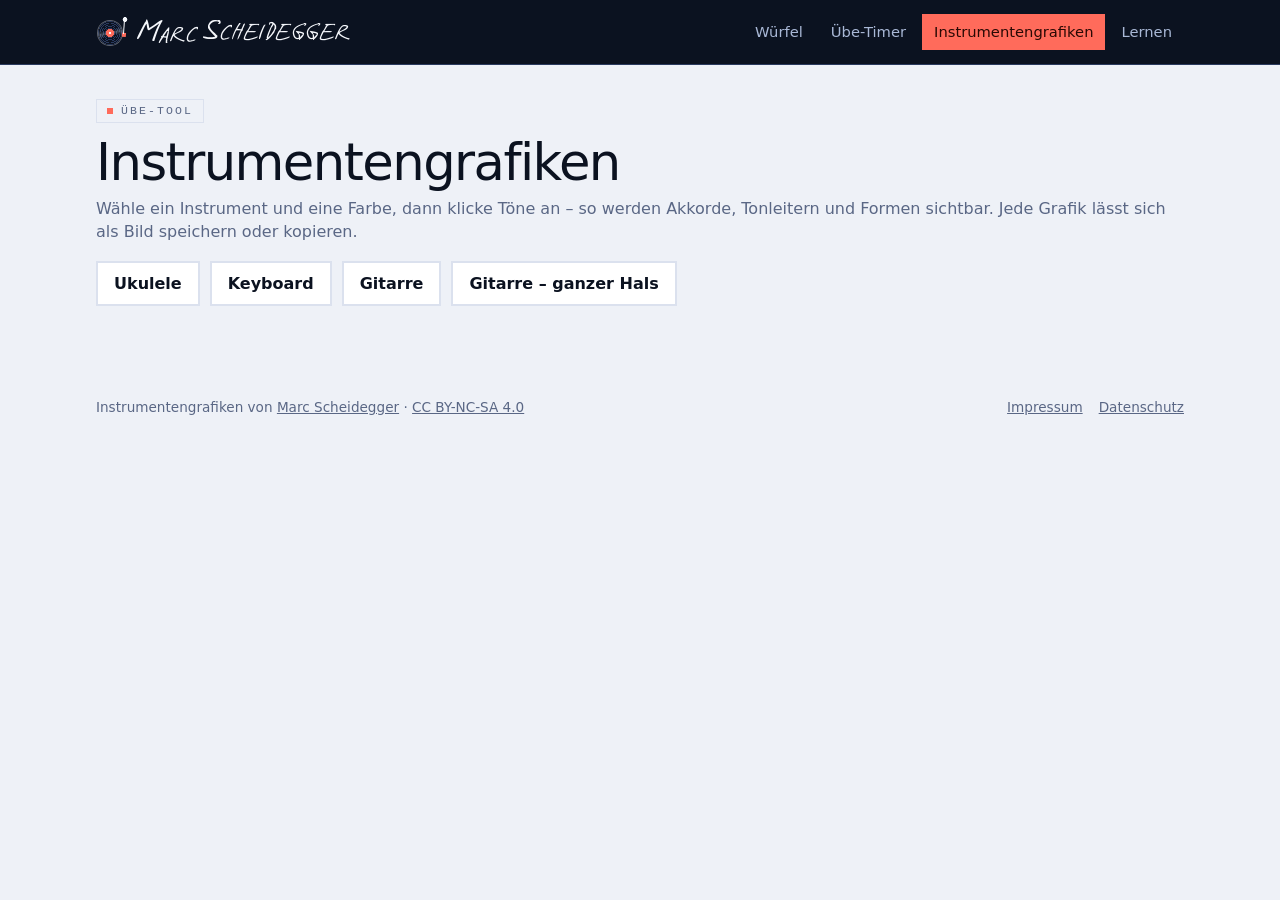
<file: index.html>
<!doctype html>
<html lang="de">

<head>
	<meta charset="utf-8">
	<title>Instrumentengrafiken – Marc Scheidegger</title>
	<meta name="description" content="Interaktive Grafiken für Ukulele, Keyboard und Gitarre: Töne anklicken und Akkorde, Tonleitern und CAGED-Formen sichtbar machen">
	<meta name="viewport" content="width=device-width, initial-scale=1">
	<meta name="theme-color" content="#0b1220">
	<link rel="icon" href="favicon.svg" type="image/svg+xml">
	<link rel="stylesheet" href="marke.css?v=7">
	<link rel="stylesheet" href="style.css?v=8">
	
</head>
<body>
	<!-- Darstellung im CSS Grid System-->
	<!-- Gemeinsame Kopfleiste aller Übe-Tools (Aussehen in marke.css) -->
	<header class="ms-bar">
		<div class="ms-bar-inner">
			<a class="ms-brand" href="https://marcscheidegger.ch/" aria-label="Marc Scheidegger – Startseite"><b class="ms-knopf" aria-hidden="true"></b><span>Marc</span> <span>Scheidegger</span></a>
			<nav aria-label="Übe-Tools">
				<ul class="ms-nav">
					<li><a href="https://zufall.marcscheidegger.ch/">Würfel</a></li>
					<li><a href="https://uebetimer.marcscheidegger.ch/">Übe-Timer</a></li>
					<li><a href="https://caged.marcscheidegger.ch/" aria-current="page">Instrumentengrafiken</a></li>
					<li><a href="https://marcscheidegger.ch/lernen.html">Lernen</a></li>
				</ul>
			</nav>
		</div>
	</header>

	<main class="screen">
		<!-- Titel und Auswahl der Instrumente. Jeder Knopf blendet seine Grafik ein bzw. aus (instrumente.js). -->
		<div class="tool-head">
			<span class="kicker">Übe-Tool</span>
			<h1>Instrumentengrafiken</h1>
			<p class="hint">Wähle ein Instrument und eine Farbe, dann klicke Töne an – so werden Akkorde, Tonleitern und Formen sichtbar. Jede Grafik lässt sich als Bild speichern oder kopieren.</p>
		</div>
		<div class="picker" role="group" aria-label="Instrument wählen">
			<button class="pick" type="button" data-instrument="ukulele" aria-pressed="false">Ukulele</button>
			<button class="pick" type="button" data-instrument="keyboard" aria-pressed="false">Keyboard</button>
			<button class="pick" type="button" data-instrument="gitarre" aria-pressed="false">Gitarre</button>
			<button class="pick" type="button" data-instrument="hals" aria-pressed="false">Gitarre – ganzer Hals</button>
		</div>
		<!-- Die Grafiken zeichnet instrumente.js (SVG). Unter jeder Grafik: Farbe wählen, Tonnamen, Export. -->
		<div class="grafiken">
			<section class="card" id="ukulelePanel" hidden>
				<h2 class="card-header">Ukulele</h2>
				<div class="card-body">
					<div class="grafik"></div>
					<div class="werkzeuge"></div>
				</div>
			</section>
			<section class="card" id="keyboardPanel" hidden>
				<h2 class="card-header">Keyboard</h2>
				<div class="card-body">
					<div class="grafik"></div>
					<div class="werkzeuge"></div>
				</div>
			</section>
			<section class="card" id="gitarrePanel" hidden>
				<h2 class="card-header">Gitarre</h2>
				<div class="card-body">
					<div class="grafik"></div>
					<div class="werkzeuge"></div>
				</div>
			</section>
			<section class="card" id="halsPanel" hidden>
				<h2 class="card-header">Gitarre – ganzer Hals</h2>
				<div class="card-body">
					<div class="grafik breit"></div>
					<div class="werkzeuge"></div>
				</div>
			</section>
		</div>
	</main>

	<!-- Gemeinsame Fusszeile aller Übe-Tools (Aussehen in marke.css) -->
	<footer class="ms-foot">
		<p>Instrumentengrafiken von <a href="https://marcscheidegger.ch/">Marc Scheidegger</a> ·
		<a href="https://creativecommons.org/licenses/by-nc-sa/4.0/deed.de" rel="license">CC BY-NC-SA 4.0</a></p>
		<ul>
			<li><a href="https://marcscheidegger.ch/impressum.html">Impressum</a></li>
			<li><a href="https://marcscheidegger.ch/datenschutz.html">Datenschutz</a></li>
		</ul>
	</footer>

	<script src="instrumente.js?v=5"></script>
</body>

</html>
</file>
<file: marke.css>
/* =============================================================================
   marke.css – gemeinsamer Auftritt aller Übe-Tools von marcscheidegger.ch
   =============================================================================
   Diese Datei ist in jedem Tool identisch (Übe-Timer, Würfel, Instrumentengrafiken,
   Anleitungen). Bei Änderungen in allen Tools gleich übernehmen. Design wie die
   Hauptseite marcscheidegger.ch: Nachtblau, Akzent Koralle, eckig, Logo in Marcs
   Handschrift mit Plattenspieler-Zeichen.

   Enthält:
     1. Markenfarben und Schriften (Variablen mit --ms-…), Logo-Schrift
     2. Kopfleiste .ms-bar: Logo links (→ Hauptseite), Tool-Navigation rechts
     3. Logo: Plattenspieler-Zeichen (.ms-knopf) + MARC SCHEIDEGGER in Handschrift
     4. Fusszeile .ms-foot: Copyright, Lizenz, Impressum/Datenschutz
   Alle Klassen beginnen mit "ms-", damit sie nicht mit dem Code der Tools kollidieren.

   Logo im HTML (in jedem Tool gleich):
     <a class="ms-brand" href="…" aria-label="Marc Scheidegger – Startseite">
       <b class="ms-knopf" aria-hidden="true"></b><span>Marc</span> <span>Scheidegger</span></a> */

/* ---------- 1. Markenfarben und Schriften ---------- */
:root {
    --ms-navy: #0b1220;        /* Nachtblau der Hauptseite */
    --ms-navy-2: #16213a;      /* etwas heller, für Hover */
    --ms-line: #2a3a5e;        /* Linien auf Navy */
    --ms-ink: #f5f7fb;         /* Text auf Navy */
    --ms-muted: #a9b8d6;       /* gedämpfter Text auf Navy */
    --ms-akzent: #ff6b5b;      /* Akzentfarbe Koralle (Buttons, aktive Elemente) */
    --ms-akzent-2: #ff8273;    /* etwas heller, für Hover */
    --ms-akzent-ink: #2a0904;  /* Text auf Koralle */
    --ms-yellow: var(--ms-akzent);   /* alter Name, damit bestehender Tool-Code die neue Farbe bekommt */
    --ms-font: "Avenir Next", ui-sans-serif, system-ui, "Segoe UI", "Helvetica Neue", Arial, sans-serif;
    /* Schreibmaschine für kleine Beschriftungen (Systemschriften, nichts wird geladen) */
    --ms-schreib: "American Typewriter", "Courier Prime", "Courier New", ui-monospace, monospace;
}

/* Marcs Handschrift für das Logo. Nur die Grossbuchstaben des Namens (A C D E G H I M R S)
   und das Leerzeichen sind in der Datei – alles andere wurde entfernt, damit sich keine
   Unterschrift nachbauen lässt. Liegt auf dem eigenen Server (keine fremden Dienste). */
@font-face {
    font-family: "Marc Versalien";
    src: url("fonts/marc-versalien.ttf") format("truetype");
    unicode-range: U+0020, U+0041, U+0043-0045, U+0047-0049, U+004D, U+0052-0053;
    font-display: swap;
}

/* ---------- 2. Kopfleiste ---------- */
/* Immer Navy – in hellem wie dunklem Modus –, damit man sofort sieht: das gehört zu marcscheidegger.ch */
.ms-bar {
    background: var(--ms-navy);
    color: var(--ms-ink);
    font-family: var(--ms-font);
    border-bottom: 1px solid var(--ms-line);
}
.ms-bar-inner {
    max-width: 1120px; margin: 0 auto; padding: 0 16px; min-height: 64px;
    display: flex; align-items: center; justify-content: space-between; gap: 8px 20px; flex-wrap: wrap;
}
.ms-nav { display: flex; gap: 4px; margin: 0; padding: 0; list-style: none; }
.ms-nav a {
    display: block; padding: 7px 12px; white-space: nowrap;
    color: var(--ms-muted); text-decoration: none; font-size: .92rem; font-weight: 500;
}
.ms-nav a:hover { color: var(--ms-ink); background: var(--ms-navy-2); }
/* Das Tool, in dem man gerade ist: Koralle wie der aktive Menüpunkt der Hauptseite */
.ms-nav a[aria-current="page"] { color: var(--ms-akzent-ink); background: var(--ms-akzent); }

/* Handy: Navigation in eigener Zeile unter dem Logo, seitlich wischbar statt umbrechen */
@media (max-width: 640px) {
    .ms-bar-inner { padding-block: 10px; }
    .ms-bar nav { width: 100%; min-width: 0; }   /* Navigation auf Bildschirmbreite begrenzen */
    .ms-nav { overflow-x: auto; scrollbar-width: none; }
    .ms-nav::-webkit-scrollbar { display: none; }
    .ms-nav a { padding: 6px 10px; font-size: .88rem; }
}

/* ---------- 3. Logo ---------- */
/* MARC SCHEIDEGGER in Handschrift, nur Grossbuchstaben, Anfangsbuchstaben grösser */
.ms-brand {
    display: inline-flex; align-items: center; white-space: nowrap;
    color: var(--ms-ink); text-decoration: none; line-height: 1;
    font-family: "Marc Versalien", var(--ms-schreib); font-size: 1.6rem; font-weight: 400;
}
.ms-brand:hover { color: var(--ms-ink); }
/* top: .16em – die grossen Anfangsbuchstaben ragen nach oben; so liegt der Schriftzug optisch mittig zum Knopf */
.ms-brand > span { position: relative; top: .16em; display: inline-block; text-transform: uppercase; font-size: .72em; letter-spacing: .02em; }
.ms-brand > span::first-letter { font-size: 1.4em; }
/* Die Initialen der Handschrift enden über der Grundlinie (M wenig, S deutlich) –
   so abgesenkt stehen sie auf derselben Linie wie die übrigen Buchstaben */
.ms-brand > span:first-of-type::first-letter { vertical-align: -.05em; }
.ms-brand > span + span::first-letter { vertical-align: -.12em; }
.ms-brand > span + span { margin-left: .3em; }   /* das Leerzeichen der Handschrift ist sehr schmal */

/* Logo-Zeichen: ein Plattenspieler von oben, nur mit CSS gezeichnet.
   Ohne Gehäuse-Rahmen:
   ::before = Schallplatte: Rillen, Lichtreflex, Etikett in der Akzentfarbe, Mittelstift
   ::after  = Tonarm mit Drehpunkt und Tonabnehmer
   Beim Darüberfahren schwenkt der Tonarm auf die Platte und sie dreht sich mit 33⅓ U/min
   (eine Umdrehung = 1.8 Sekunden). */
.ms-knopf {
    position: relative; display: inline-block; flex: none; box-sizing: border-box;
    width: 32px; height: 32px; margin-right: 9px;
}
.ms-knopf::before {
    content: ""; position: absolute; left: 2px; top: 5px; width: 24px; height: 24px; border-radius: 50%;
    background:
        radial-gradient(circle, #f5f7fb 0 .9px, transparent 1.3px),                                  /* Mittelstift */
        radial-gradient(circle, var(--ms-akzent) 0 4px, transparent 4.4px),                                    /* Etikett */
        conic-gradient(transparent 0 15%, rgb(255 255 255 / .22) 22%, transparent 29% 65%,
                       rgb(255 255 255 / .22) 72%, transparent 79%),                                 /* Lichtreflex */
        repeating-radial-gradient(circle, #0b1220 0 1.1px, #2a3a5e 1.1px 1.7px);                     /* Rillen */
    box-shadow: 0 0 0 1px rgb(255 255 255 / .35);
}
.ms-knopf::after {
    content: ""; position: absolute; right: 0; top: 0; width: 12px; height: 21px;
    background:
        radial-gradient(circle at 9px 3.5px, #f5f7fb 0 2.2px, transparent 2.6px),                     /* Drehpunkt */
        linear-gradient(#f5f7fb, #f5f7fb) 8.3px 3.5px / 1.4px 14px no-repeat,                         /* Arm */
        linear-gradient(var(--ms-akzent), var(--ms-akzent)) 7px 16.5px / 4px 4px no-repeat;                                 /* Tonabnehmer */
    transform-origin: 9px 3.5px; transform: rotate(4deg);
    transition: transform .6s ease-in-out;
}
.ms-brand:hover .ms-knopf::after { transform: rotate(24deg); }
.ms-brand:hover .ms-knopf::before { animation: plattenspieler-dreh 1.8s linear infinite; }
@keyframes plattenspieler-dreh { to { transform: rotate(1turn); } }
@media (prefers-reduced-motion: reduce) {
    .ms-knopf::after { transition: none; }
    .ms-brand:hover .ms-knopf::before { animation: none; }
}
@media (max-width: 640px) { .ms-brand { font-size: 1.35rem; } }

/* ---------- 4. Fusszeile ---------- */
.ms-foot {
    font-family: var(--ms-font);
    max-width: 1120px; margin: 0 auto; padding: 28px 16px 36px;
    display: flex; flex-wrap: wrap; gap: 8px 24px; justify-content: space-between;
    font-size: .85rem; color: var(--ms-foot-color, currentColor); opacity: .75;
}
.ms-foot a { color: inherit; }
.ms-foot ul { display: flex; flex-wrap: wrap; gap: 4px 16px; margin: 0; padding: 0; list-style: none; }
</file>
<file: style.css>
*,
*:before,
*:after {
  box-sizing: border-box;
}

/* Instrumentengrafiken – Aussehen des Tools
   Kopfleiste, Fusszeile und Markenfarben kommen aus marke.css.
   Farben hell/dunkel wie Übe-Timer und Würfel, passend zu marcscheidegger.ch.
   Weiter unten: die Regeln für die Zeichnungen (Kreise, Tasten, Farben der Töne). */

/* Hell: helles Blaugrau, Text in Nachtblau */
:root {
  --bg: #eef1f7;
  --panel: #ffffff;
  --ink: #0b1220;
  --muted: #5a6785;
  --line: #dbe1ee;
  --akzent: var(--ms-akzent);   /* Akzentfarbe Koralle aus marke.css (wie die Hauptseite) */
}
/* Dunkel: Nachtblau wie die Hauptseite */
@media (prefers-color-scheme: dark) {
  :root {
    --bg: #0b1220;
    --panel: #16213a;
    --ink: #f5f7fb;
    --muted: #a9b8d6;
    --line: #2a3a5e;
  }
}

body {
  margin: 0;
  background: var(--bg);
  color: var(--ink);
  font-family: var(--ms-font);
  line-height: 1.45;
}
.ms-foot { --ms-foot-color: var(--muted); opacity: 1; }
.ms-foot p { margin: 0; }

.screen { max-width: 1120px; margin: 0 auto; padding: 24px 16px 40px; }

/* ---------- Titel ---------- */
.tool-head { margin: 8px 0 18px; }
.kicker {
  display: inline-flex; align-items: center; gap: 8px; margin-bottom: 12px; padding: 3px 10px;
  font-family: var(--ms-schreib); font-size: .72rem; letter-spacing: .18em; text-transform: uppercase;
  color: var(--muted); border: 1px solid var(--line);
}
.kicker::before { content: ""; width: 6px; height: 6px; background: var(--ms-akzent); }
.tool-head h1 { margin: 0 0 6px; font-size: clamp(2rem, 7vw, 3.2rem); font-weight: 300; hyphens: auto; overflow-wrap: break-word; line-height: 1.08; letter-spacing: -.03em; }
.hint { color: var(--muted); margin: 0 0 12px; }

/* ---------- Auswahl der Instrumente ---------- */
.picker { display: flex; flex-wrap: wrap; gap: 10px; margin-bottom: 24px; }
.pick {
  font: inherit; font-weight: 600; cursor: pointer;
  padding: 9px 16px; border-radius: 0;
  background: var(--panel); color: var(--ink); border: 2px solid var(--line);
  transition: border-color .15s, background .15s, transform .08s;
}
.pick:hover { border-color: var(--akzent); }
.pick:active { transform: scale(.97); }
.pick[aria-pressed="true"] { background: var(--akzent); border-color: var(--akzent); color: var(--ms-akzent-ink); }

/* ---------- Karten mit den Grafiken ---------- */
.grafiken { display: grid; gap: 20px; }
.card {
  background: var(--panel); border-radius: 0; overflow: hidden;
  border: 1px solid var(--line); box-shadow: 0 8px 30px rgba(0, 0, 0, .08);
}
.card-header { padding: 16px 20px 0; font-size: 1.3rem; font-weight: 400; }
.card-body { padding: 14px 20px 22px; }
/* Die Grafiken (instrumente.js) haben einen weissen Grund – auch im dunklen Modus gut lesbar */
.card[hidden] { display: none; }
.grafik svg { display: block; width: 100%; max-width: 620px; height: auto; border-radius: 0; box-shadow: inset 0 0 0 1px var(--line); }
#keyboardPanel .grafik svg { max-width: 820px; }
.grafik .ton { cursor: pointer; }
/* Hover nur mit Maus, und ohne dickeren Rand – sonst sähe jeder Ton wie ein Grundton (Ring) aus.
   iPhone/iPad behalten den Hover-Zustand nach dem Antippen. */
@media (hover: hover) { .grafik .ton:hover circle { opacity: .7; } }
/* Ganzer Hals: auf schmalen Bildschirmen seitlich scrollen statt winzig werden */
.grafik.breit { overflow-x: auto; -webkit-overflow-scrolling: touch; padding-bottom: 4px; }
.grafik.breit svg { max-width: none; min-width: 900px; }

/* Werkzeuge unter jeder Grafik: Farbe wählen, Optionen, Export */
.werkzeuge { margin-top: 14px; display: grid; gap: 12px; }
.pinsel, .optionen { display: flex; flex-wrap: wrap; gap: 8px; align-items: center; }
.farbe {
  font: inherit; font-size: .9rem; font-weight: 600; cursor: pointer;
  display: inline-flex; align-items: center; gap: 7px;
  padding: 6px 13px 6px 8px; border-radius: 0;
  background: var(--panel); color: var(--ink); border: 2px solid var(--line);
}
.farbe[aria-pressed="true"] { border-color: var(--ink); box-shadow: 0 0 0 1px var(--ink); }
.klecks { width: 18px; height: 18px; border-radius: 50%; border: 1.5px solid #0b1220; }
.klecks.ring { border-width: 3.5px; }
.klecks.kreuz { border: 0; display: inline-grid; place-items: center; color: #5a6785; font-size: 20px; font-weight: 700; line-height: 1; }
.optionen label { font-weight: 600; font-size: .9rem; display: inline-flex; gap: 6px; align-items: center; }
.optionen select { font: inherit; font-size: .9rem; padding: 5px 8px; border-radius: 0; border: 2px solid var(--line); background: var(--panel); color: var(--ink); }
.optionen .btn { font-size: .9rem; padding: 6px 14px; }
.btn-zurueck { border-color: var(--ink); }
.btn[aria-pressed="true"] { background: var(--akzent); border-color: var(--akzent); color: var(--ms-akzent-ink); }

.btn {
  font: inherit; font-weight: 600; cursor: pointer;
  padding: 8px 18px; border-radius: 0;
  background: transparent; color: var(--ink); border: 2px solid var(--line);
}
.btn:hover { border-color: var(--akzent); }

:focus-visible { outline: 3px solid var(--ms-yellow); outline-offset: 3px; }
</file>
